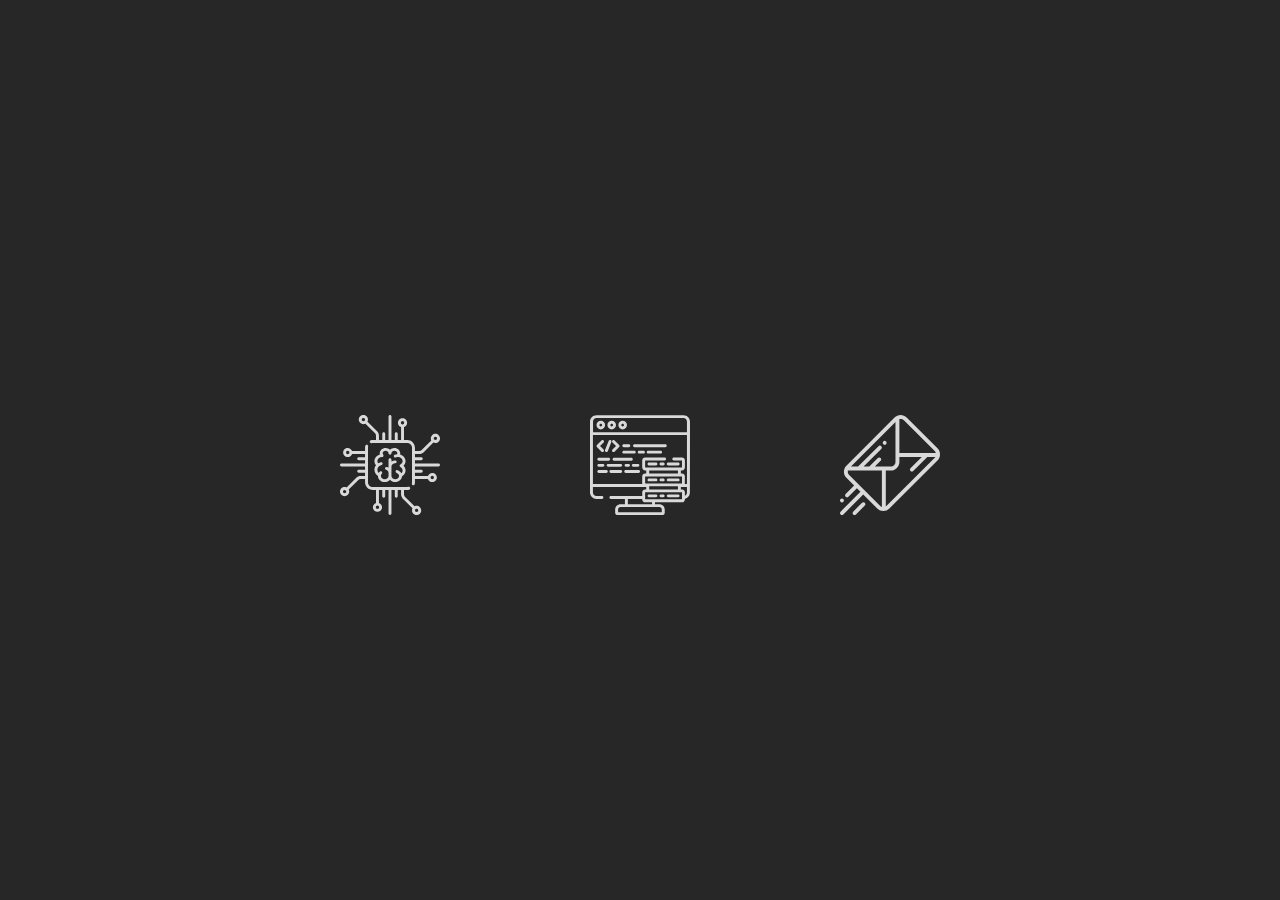
<file: index.html>
<!DOCTYPE html>
<html>
<head>
	<meta name="viewport" content="width=device-width,initial-scale=1">
	<title>Vladan Trhlík</title>
	<meta charset="utf-8">
	<link rel="stylesheet" type="text/css" href="style.css"></link>
</head>
<body>

<div class="container">
	
	<div class="box1">
		<a href="arduino/arduino.html">
		<div class="icon"><img src="menu_pics/chip.svg"></div>
		<div class="bg"><img src="menu_pics/arduino.jpg"></div>
		</a>
	</div>
	<div class="box2">
		<a href="https://github.com/vladantrhlik">
		<div class="icon"><img src="menu_pics/data.svg"></div>
		<div class="bg"><img src="menu_pics/programming.jpg"></div>
		</a>
	</div>
	<div class="box3">
		<a href="#">
		<div class="icon"><img src="menu_pics/email.svg"></div>
		<div class="bg"><img src="menu_pics/forest.jpeg"></div>
		</a>
	</div>

</div>


</body>
</html>
</file>
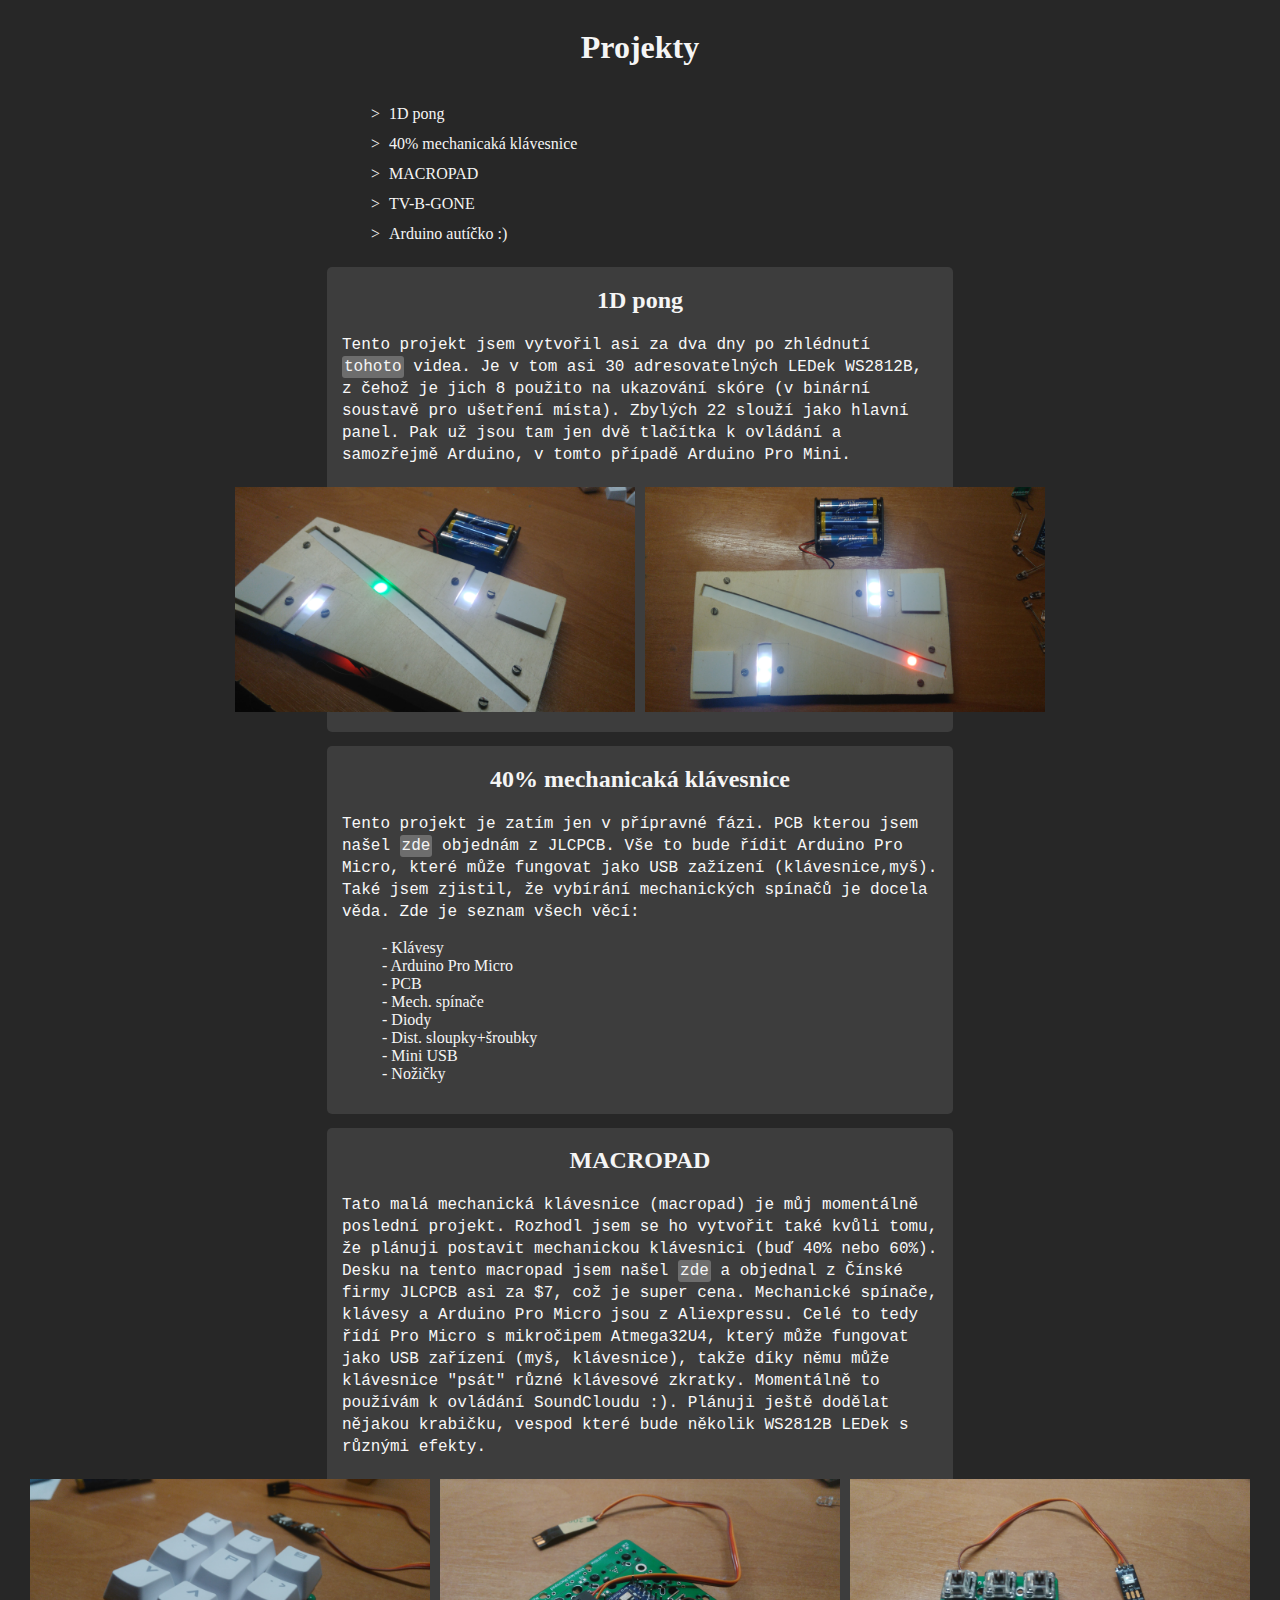
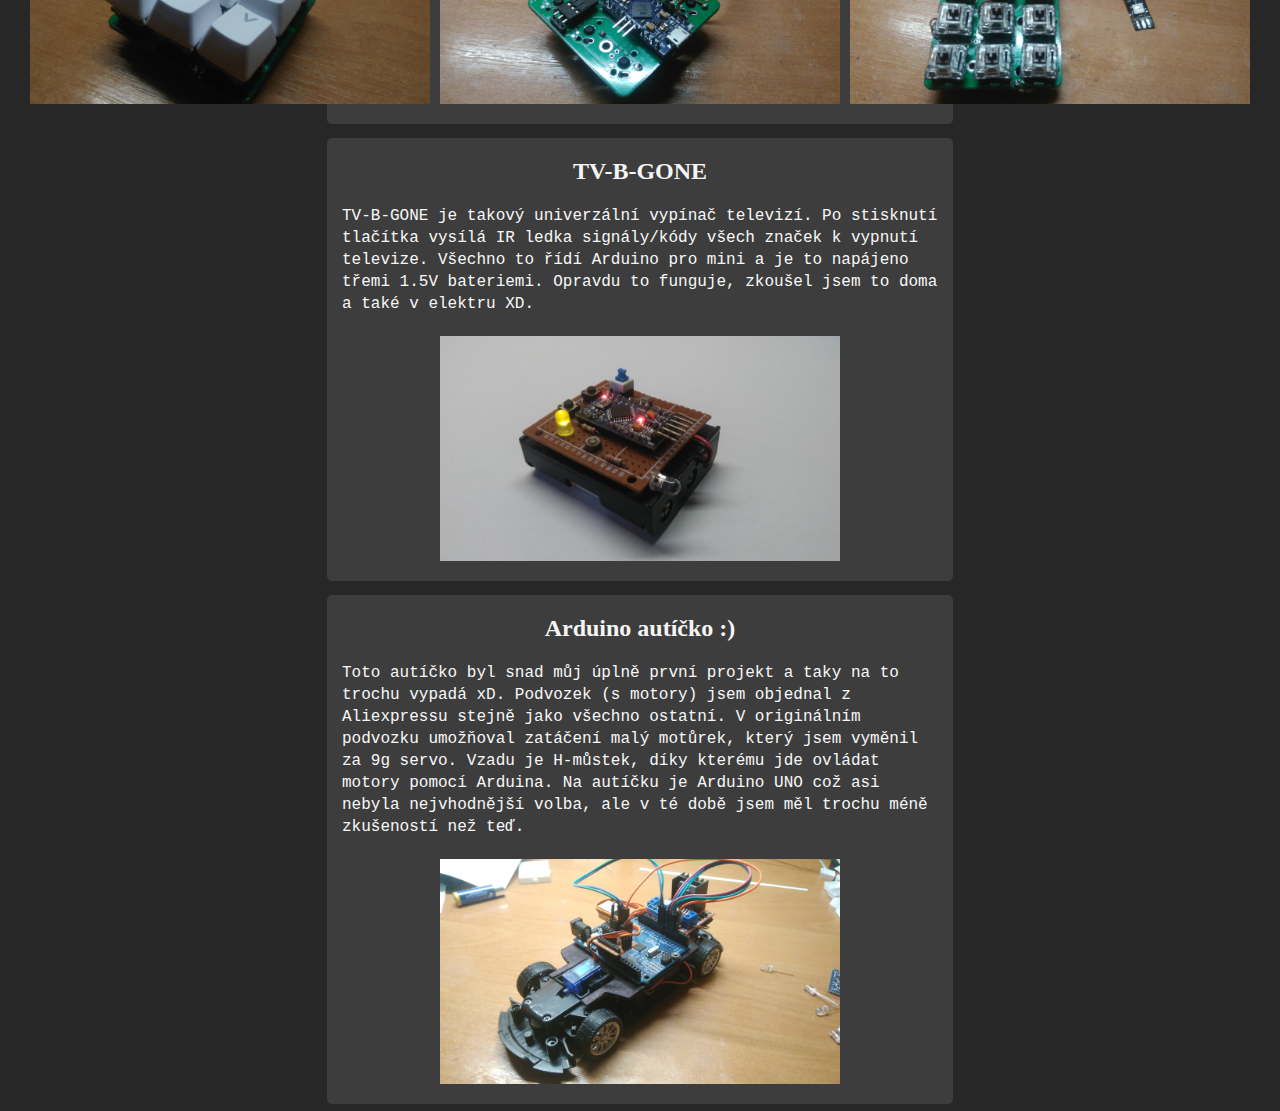
<file: arduino/arduino.html>
<!DOCTYPE html>
<html>
<head>
	<title>Vladan Trhlík - Arduino</title>
	<meta charset="utf-8">
	<link rel="stylesheet" type="text/css" href="style.css"></link>
</head>
<body>
	
	

	<div class="articles">

		<h1>Projekty</h1>


	<div class="navbar">
		
	<ul id="menu">
	</ul>


	</div>

	<div class="article">
		<h2 id="pong">1D pong</h2>
		<p>
			Tento projekt jsem vytvořil asi za dva dny po zhlédnutí <strong><a href="https://www.youtube.com/watch?v=liZMwInWuTM" target="_blank">tohoto</a></strong> videa. Je v tom asi 30 adresovatelných LEDek WS2812B, z čehož je jich 8 použito na ukazování skóre (v binární soustavě pro ušetření místa). Zbylých 22 slouží jako hlavní panel. Pak už jsou tam jen dvě tlačítka k ovládání a samozřejmě Arduino, v tomto případě Arduino Pro Mini.
		</p>
		<div class="galerie">
		<img src="fotky/2dpong (4).jpg">
		<img src="fotky/2dpong (1).jpg">
		</div>
		
	</div>

	<div class="article">
		<h2 id="kb1">40% mechanicaká klávesnice</h2>
		<p>
			Tento projekt je zatím jen v přípravné fázi. PCB kterou jsem našel <strong><a href="http://www.40percent.club/2018/10/nori.html" target="_blank">zde</a></strong> objednám z JLCPCB. Vše to bude řídit Arduino Pro Micro, které může fungovat jako USB zažízení (klávesnice,myš). Také jsem zjistil, že vybírání mechanických spínačů je docela věda. Zde je seznam všech věcí:
		</p>
		<ul>
			<li><a href="https://www.aliexpress.com/item/Free-Shipping-Wholesales-YMDK-Top-print-DSA-Keycap-1-4mm-PBT-For-MX-Switches-Keyboard-Planck/32852142899.html?spm=2114.search0104.3.16.5100536camZmVL&ws_ab_test=searchweb0_0,searchweb201602_4_10065_10068_319_317_10696_10084_453_454_10083_10618_10304_10307_10820_10821_538_537_10302_536_10059_10884_10887_100031_321_322_10103,searchweb201603_51,ppcSwitch_0&algo_expid=74ed82ef-7f07-44a5-8042-ca6f0e7500e8-5&algo_pvid=74ed82ef-7f07-44a5-8042-ca6f0e7500e8 target="_blank"">Klávesy</a></li>
			<li><a href="https://www.aliexpress.com/item/Pro-Micro-ATmega32U4-5V-16MHz-Replace-ATmega328-For-Arduino-Pro-Mini-With-2-Row-Pin-Header/32808519179.html?spm=2114.search0104.3.2.5c851986S42f0V&ws_ab_test=searchweb0_0,searchweb201602_4_10065_10068_319_317_10696_10084_453_454_10083_10618_10304_10307_10820_10821_538_537_10302_536_10059_10884_10887_100031_321_322_10103,searchweb201603_51,ppcSwitch_0&algo_expid=57a1a85b-6161-44b7-ab95-a638900a8848-0&algo_pvid=57a1a85b-6161-44b7-ab95-a638900a8848" target="_blank">Arduino Pro Micro</a></li>
			<li><a href="http://www.40percent.club/2018/10/nori.html" target="_blank">PCB</a></li>
			<li><a href="https://www.aliexpress.com/item/Wholesales-Kailh-Box-Royal-Navy-Blue-Jade-Tactile-Clicky-Heavy-Box-3-pin-Switches-IP56-Water/32862816873.html?spm=2114.search0104.3.24.22601267GsCMYI&ws_ab_test=searchweb0_0,searchweb201602_4_10065_10068_319_317_10696_10084_453_454_10083_10618_10304_10307_10820_10821_538_537_10302_536_10059_10884_10887_100031_321_322_10103,searchweb201603_51,ppcSwitch_0&algo_expid=f9cfc19e-af2c-4f42-b611-f060873badf9-3&algo_pvid=f9cfc19e-af2c-4f42-b611-f060873badf9" target="_blank">Mech. spínače</a></li>
			<li><a href="https://www.aliexpress.com/item/100pcs-1-2W-Zener-diode-DO-35-BZX55C2V2-2V-2-2-2-4-2-7-3/32865106042.html?spm=2114.search0104.3.9.7bf02eaerdcEuI&ws_ab_test=searchweb0_0,searchweb201602_4_10065_10068_319_317_10696_10084_453_454_10083_10618_10304_10307_10820_10821_538_537_10302_536_10059_10884_10887_100031_321_322_10103,searchweb201603_51,ppcSwitch_0&algo_expid=a12775b5-ffa6-433e-b6c4-7fb92a5c822a-1&algo_pvid=a12775b5-ffa6-433e-b6c4-7fb92a5c822a target="_blank"">Diody</a></li>
			<li><a href="https://www.aliexpress.com/item/50Pcs-M2-M2-5-M3-M4-Black-Hex-Nylon-Standoff-Spacer-Column-Flat-Head-Double-Pass/32810876371.html?spm=2114.search0104.3.25.531b5e16XLcYCe&ws_ab_test=searchweb0_0,searchweb201602_4_10065_10068_319_317_10696_10084_453_454_10083_10618_10304_10307_10820_10821_538_537_10302_536_10059_10884_10887_100031_321_322_10103,searchweb201603_51,ppcSwitch_0&algo_expid=782a0714-50b3-45cb-8786-6c31094e50e4-3&algo_pvid=782a0714-50b3-45cb-8786-6c31094e50e4" target="_blank">Dist. sloupky</a>+<a href="https://www.aliexpress.com/store/product/50Pcs-ISO7045-DIN7985-M2-M2-5-M3-M4-Black-Cross-Pan-Head-Nylon-Screws-Plastic-Phillips/937165_32810024610.html?spm=2114.10010108.1000023.3.fb897d459gQ3nH" target="_blank">šroubky</a></li>
			<li><a href="https://www.aliexpress.com/item/cltgxdd-Female-Mini-usb-socket-port-V3-port-for-MP3-MP4-USB-Type-B-5pin-8pin10pin/32866091728.html?spm=2114.search0104.3.37.7b55352dRW6Dmn&ws_ab_test=searchweb0_0,searchweb201602_4_10065_10068_319_317_10696_10084_453_454_10083_10618_10304_10307_10820_10821_538_537_10302_536_10059_10884_10887_100031_321_322_10103,searchweb201603_51,ppcSwitch_0&algo_expid=9402c57b-1ca9-4861-8320-5e82a09ff1fa-5&algo_pvid=9402c57b-1ca9-4861-8320-5e82a09ff1fa" target="_blank">Mini USB</a></li>
			<li><a href="https://www.aliexpress.com/item/10Pcs-Black-Duable-Soft-Rubber-Furniture-Chair-Table-Feet-Leg-Bottom-Anti-skid-glides-shock-Floor/32903727755.html?spm=2114.search0104.3.2.2deb34248n186C&ws_ab_test=searchweb0_0,searchweb201602_4_10065_10068_319_317_10696_10084_453_454_10083_10618_10304_10307_10820_10821_538_537_10302_536_10059_10884_10887_100031_321_322_10103,searchweb201603_51,ppcSwitch_0&algo_expid=b839f460-8169-46e9-a282-fce293e3ed7a-0&algo_pvid=b839f460-8169-46e9-a282-fce293e3ed7a" target="_blank" >Nožičky</a></li>

		</ul>
		
	</div>


	<div class="article">
		<h2 id="macropad">MACROPAD</h2>
		<p>Tato malá mechanická klávesnice (macropad) je můj momentálně poslední projekt. Rozhodl jsem se ho vytvořit také kvůli tomu, že plánuji postavit mechanickou klávesnici (buď 40% nebo 60%). Desku na tento macropad jsem našel <strong><a href="https://easyeda.com/ai03/Cloud_Nine-80f8a3b410e741659e7ae8e9e1bbaf89" target="_blank">zde</a></strong> a objednal z Čínské firmy JLCPCB asi za $7, což je super cena. Mechanické spínače, klávesy a Arduino Pro Micro jsou z Aliexpressu. Celé to tedy řídí Pro Micro s mikročipem Atmega32U4, který může fungovat jako USB zařízení (myš, klávesnice), takže díky němu může klávesnice "psát" různé klávesové zkratky. Momentálně to používám k ovládání SoundCloudu :). Plánuji ještě dodělat nějakou krabičku, vespod které bude několik WS2812B LEDek s různými efekty.</p>
		<div class="galerie">
		<img src="fotky/cloud9 (15).jpg">
		<img src="fotky/cloud9 (12).jpg">
		<img src="fotky/cloud9 (9).jpg">
		</div>
		
	</div>

	<div class="article">
			<h2 id="tvbgone">TV-B-GONE</h2>
			<p>
				TV-B-GONE je takový univerzální vypínač televizí. Po stisknutí tlačítka vysílá IR ledka signály/kódy všech značek k vypnutí televize. Všechno to řídí Arduino pro mini a je to napájeno třemi 1.5V bateriemi. Opravdu to funguje, zkoušel jsem to doma a také v elektru XD.
			</p>
			<div class="galerie">
			<img src="fotky/tvbgone (6).jpg">
			</div>
	</div>

	<div class="article">
		<h2 id="auticko">Arduino autíčko :)</h2>
		<p>
			Toto autíčko byl snad můj úplně první projekt a taky na to trochu vypadá xD. Podvozek (s motory) jsem objednal z Aliexpressu stejně jako všechno ostatní. V originálním podvozku umožňoval zatáčení malý motůrek, který jsem vyměnil za 9g servo. Vzadu je H-můstek, díky kterému jde ovládat motory pomocí Arduina. Na autíčku je Arduino UNO což asi nebyla nejvhodnější volba, ale v té době jsem měl trochu méně zkušeností než teď.
		</p>
		<div class="galerie">
		<img src="fotky/auto (3).jpg">
		</div>
	</div>



	</div>
	</div>

</body>
</html>

<script>
	
var articles = document.getElementsByTagName("h2");
var hideshow = [];

var ul = document.getElementById("menu");

for (i=0; i<articles.length; i++) {
	hideshow[i] = false;
}

console.log(hideshow);

for (i=0; i<articles.length; i++) {
    var nadpis = articles[i];
    var idcko = nadpis.id;

    console.log(nadpis.innerHTML);
    console.log(idcko);

    var li = document.createElement("li");

    var a = document.createElement('a');
	var linkText = document.createTextNode(nadpis.innerHTML);
	a.appendChild(linkText);
	a.title = nadpis.innerHTML;
	a.href = "#" + idcko;
	ul.appendChild(li);
  	li.appendChild(a);
}

</script>
</file>
<file: style.css>
body{
	background: #272727;
}

@media only screen and (max-device-width : 640px){
	.box1 .bg img, .box2 .bg img, .box3 .bg img{
		display: none;
	}
}



.box1:hover{
	flex: 2;
}


.box2:hover{
	flex: 2;
}

.box3:hover{
	flex: 2;
}


.box1:hover .bg img, .box2:hover .bg img, .box3:hover .bg img{	
	opacity: 1;
	border-radius: 5px;
}



.container{
	display: flex;
	position: absolute;
	width: 80%;
	max-width: 750px;
	min-width: 200px;
	height: 100px;
	top: 50%;
	left: 50%;
	transform: translate(-50%,-50%);

}

.box1, .box2, .box3{

	color: white;
	flex: 1;
	text-align:center;
	transition: .5s;
	background-image: none;
	overflow: hidden;
	height: 500px;
	width: 200px;

}

.box1 .icon img, .box2 .icon img, .box3 .icon img{
	width: 100px;
	background: transparent;
	padding: 15px;
	transition: .5s;
	filter: invert(85%);
}

.box1 .bg img, .box2 .bg img, .box3 .bg img{
	width: 100%;
	transform: translateY(-100%);
	background: transparent;
	z-index: -69;	
	opacity: 0;
	transition: .5s;
}




.box1:hover .icon img, .box2:hover .icon img, .box3:hover .icon img{	
	filter: invert(100%);
	z-index: 1566;
}
</file>
<file: arduino/style.css>
body{
	background: #272727;

}

html {
	scroll-behavior: smooth;
}

h1{
	color: #f5f5f5;
	text-align: center;

}

.articles{
	position: absolute;
	left: 50%;
	transform: translateX(-50%);
	display: flex;
	flex-direction: column;
	max-width: 800px;
	min-width: 400px;
}

.article{
	flex: 1;
	background: rgba(255,255,255,0.1);
	margin: 7px;
	padding: 0 15px 15px 15px;
	border-radius: 5px;
}

.article h2{
	font-family: Verdana;
	color: #f5f5f5;
	text-align: center;
}

.article .galerie{
	display: flex;
	justify-content: center;
}

.article img{
	width: 100%;
	margin: 5px;
	max-width: 400px;
}

p{
	color: #f8f8f8;
	font-size: 16px;
	font-family: monospace;
	line-height: 22px;
}

.article p a{
	color: #f5f5f5;
	background: rgba(255,255,255,0.25);
	padding: 0px 2px;
	text-decoration: none;	
	transition: .1s;
	border-radius: 3px;
	padding: 2px;

}

.article p a:hover{
	color: #f8f8f8;
	background: #272727;
}

.articles .article ul li{
	text-decoration: none;
	color: #f5f5f5;
	list-style: none;
}

.articles .article ul li:before{
	content: '- ';
	color: #f5f5f5;
}

.articles .article ul li a{
	text-decoration: none;
	color: #f5f5f5;
}

.articles .article ul li a:hover{
	background: #f5f5f5;
	color: #272727;
}

.articles .article strong{
	font-weight: 1;
}


.navbar ul li{
	list-style: none;
	padding: 1px;
	margin: 10px;
}


.navbar ul li a{
	text-decoration: none;
	color: #f5f5f5;
	padding: 5px;
	transition: .1s;
}

.navbar ul li:hover a{
	background: #f5f5f5;
	color: #272727;
}

.navbar ul li:before{
	content: '> ';
	color: #f5f5f5;
}
</file>
